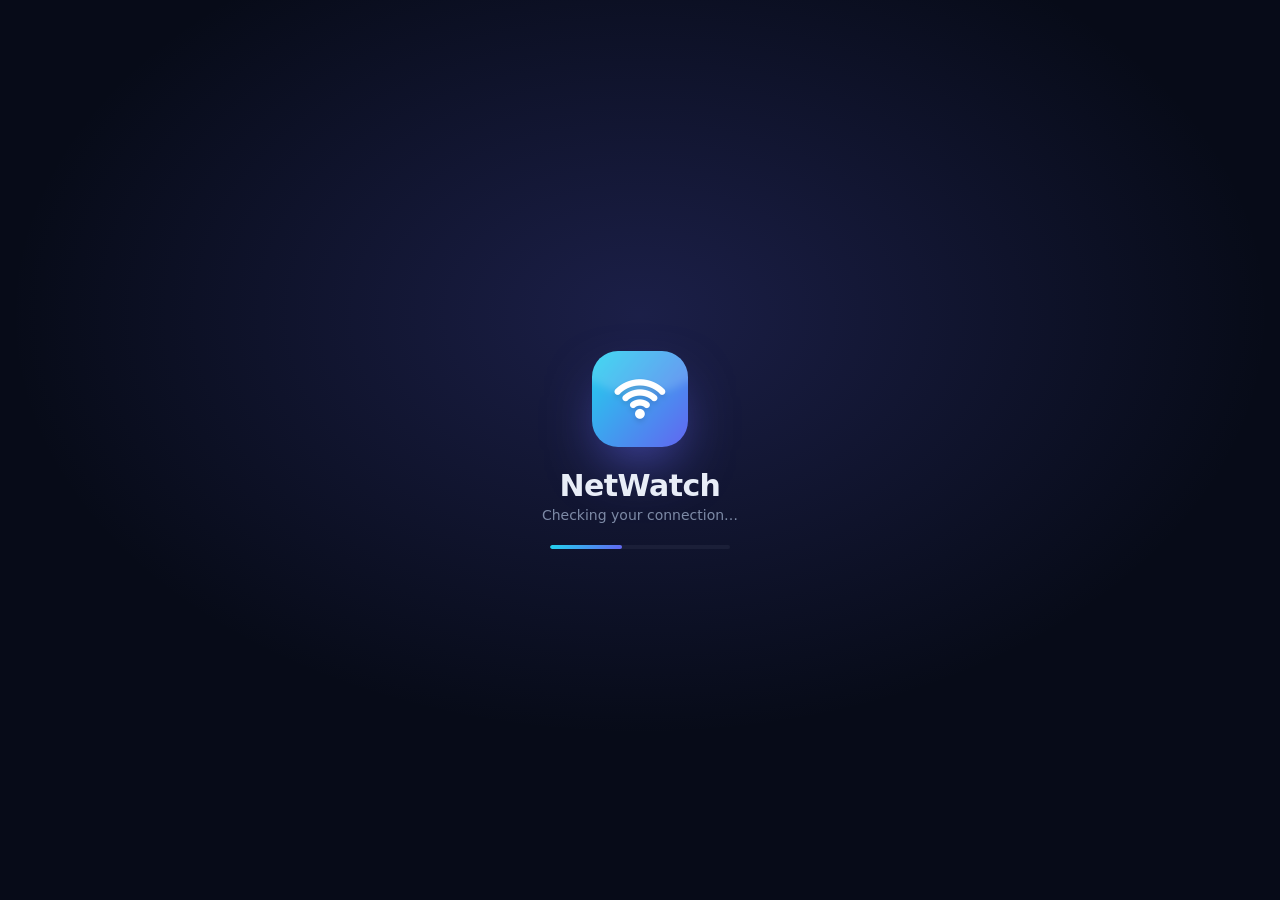
<file: ui/index.html>
<!doctype html>
<html lang="en" data-theme="dark">
<head>
  <meta charset="utf-8">
  <meta name="viewport" content="width=device-width, initial-scale=1, viewport-fit=cover">
  <meta name="theme-color" content="#070b18">
  <meta name="apple-mobile-web-app-capable" content="yes">
  <title>NetWatch</title>
  <link rel="icon" type="image/png" href="icon.png">
  <link rel="apple-touch-icon" href="icon.png">
  <link rel="stylesheet" href="styles.css">
</head>
<body>
  <div id="splash"><div class="splash-in"><img src="icon.png" alt=""><div class="splash-name">NetWatch</div><div class="splash-sub">Checking your connection…</div><div class="splash-bar"><span></span></div></div></div>
  <div class="app">
    <aside class="sidebar">
      <div class="brand">
        <div class="brand-logo" id="brandLogo"></div>
        <div>
          <div class="brand-name">NetWatch</div>
          <div class="brand-sub">Network monitor</div>
        </div>
      </div>
      <nav id="nav"></nav>
      <div class="sidebar-foot">
        <div class="status-pill" id="sidebarStatus">
          <span class="dot live"></span>
          <div class="grow"><div class="t">Starting…</div><div class="s">Measuring</div></div>
        </div>
      </div>
    </aside>
    <main class="main" id="main"></main>
  </div>
  <div class="scrim" id="scrim"></div>
  <div class="drawer" id="drawer"></div>
  <div class="modal" id="modal"></div>
  <div class="toasts" id="toasts"></div>

  <script src="mode.js"></script>
  <script src="chart.umd.min.js"></script>
  <script src="world.js"></script>
  <script src="app.js"></script>
  <script src="app3.js"></script>
  <script src="app5.js"></script>
  <script src="app4.js"></script>
</body>
</html>
</file>
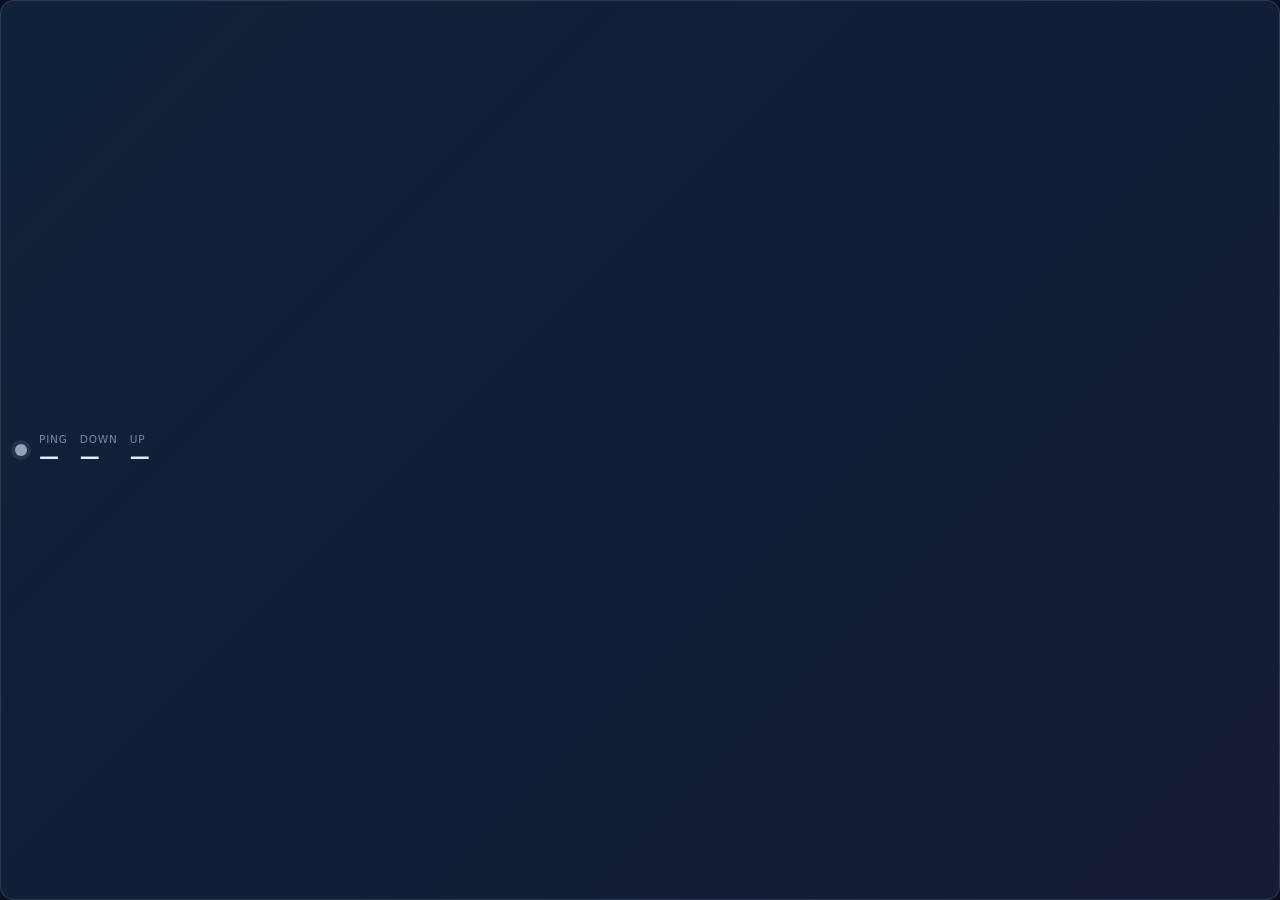
<file: ui/overlay.html>
<!doctype html>
<html lang="en">
<head>
<meta charset="utf-8">
<title>NetWatch mini</title>
<style>
  html, body { margin: 0; height: 100%; background: #0b1124; color: #e8edf7; font-family: "Segoe UI Variable Text", "Segoe UI", system-ui, sans-serif;
    user-select: none; overflow: hidden; }
  .w { display: flex; align-items: center; gap: 12px; height: 100%; padding: 0 12px 0 14px; box-sizing: border-box;
    border: 1px solid rgba(148,163,184,.22); border-radius: 14px; background: linear-gradient(135deg, rgba(56,189,248,.10), rgba(129,140,248,.08)), #0b1124; }
  .dot { width: 12px; height: 12px; border-radius: 50%; background: #94a3b8; flex: none; box-shadow: 0 0 0 4px rgba(148,163,184,.15); }
  .good { background: #22c55e; box-shadow: 0 0 0 4px rgba(34,197,94,.2); } .warn { background: #f59e0b; box-shadow: 0 0 0 4px rgba(245,158,11,.2); }
  .bad { background: #f43f5e; box-shadow: 0 0 0 4px rgba(244,63,94,.25); animation: b 1.2s infinite; }
  @keyframes b { 50% { opacity: .4; } }
  .col { display: flex; flex-direction: column; min-width: 0; }
  .v { font-size: 20px; font-weight: 700; font-variant-numeric: tabular-nums; letter-spacing: -.02em; line-height: 1.1; }
  .v small { font-size: 11px; color: #7d8aa6; font-weight: 600; margin-left: 2px; }
  .l { font-size: 10.5px; color: #7d8aa6; text-transform: uppercase; letter-spacing: .08em; }
  canvas { flex: 1; min-width: 60px; height: 44px; }
  .x { position: absolute; top: 5px; right: 8px; color: #7d8aa6; cursor: pointer; font-size: 13px; opacity: 0; transition: opacity .2s; }
  body:hover .x { opacity: 1; }
</style>
</head>
<body class="pywebview-drag-region">
<div class="w pywebview-drag-region">
  <span class="dot" id="dot"></span>
  <div class="col"><span class="l">Ping</span><span class="v" id="ping">—</span></div>
  <div class="col"><span class="l">Down</span><span class="v" id="down">—</span></div>
  <div class="col"><span class="l">Up</span><span class="v" id="up">—</span></div>
  <canvas id="spark" width="120" height="44"></canvas>
</div>
<span class="x" id="close" title="Close">✕</span>
<script>
  const hist = [];
  function rate(bps) { let b = (bps || 0) * 8, u = ["", "K", "M", "G"], i = 0; while (b >= 999.5 && i < 3) { b /= 1000; i++; } return [b >= 100 || i === 0 ? b.toFixed(0) : b.toFixed(1), u[i] + "b/s"]; }
  function draw() {
    const c = document.getElementById("spark"), x = c.getContext("2d"); x.clearRect(0, 0, c.width, c.height);
    const v = hist.filter(n => n != null); if (v.length < 2) return; const max = Math.max(...v) * 1.2 || 1;
    x.beginPath(); hist.forEach((n, i) => { const px = i / (hist.length - 1) * c.width, py = c.height - (n == null ? 0 : n / max) * (c.height - 4) - 2; i ? x.lineTo(px, py) : x.moveTo(px, py); });
    x.strokeStyle = "#38bdf8"; x.lineWidth = 2; x.stroke();
  }
  async function tick() {
    try {
      const s = await window.pywebview.api.get_mini_state();
      document.getElementById("dot").className = "dot " + (s.status.level || "");
      document.getElementById("ping").innerHTML = s.latency == null ? "—" : `${Math.round(s.latency)}<small>ms</small>`;
      const d = rate(s.down), u = rate(s.up);
      document.getElementById("down").innerHTML = `${d[0]}<small>${d[1]}</small>`;
      document.getElementById("up").innerHTML = `${u[0]}<small>${u[1]}</small>`;
      hist.push(s.latency); if (hist.length > 40) hist.shift(); draw();
    } catch (e) {}
    setTimeout(tick, 2000);
  }
  window.addEventListener("pywebviewready", tick);
  document.getElementById("close").onclick = () => window.pywebview.api.toggle_overlay();
</script>
</body>
</html>
</file>
<file: ui/styles.css>
/* NetWatch 2 — modern dark dashboard */
:root {
  --bg: #070b18;
  --bg-2: #0b1124;
  --surface: rgba(20, 28, 54, 0.72);
  --surface-solid: #121a33;
  --surface-2: rgba(30, 41, 75, 0.55);
  --border: rgba(148, 163, 184, 0.12);
  --border-strong: rgba(148, 163, 184, 0.22);
  --text: #e8edf7;
  --text-2: #b4bfd6;
  --muted: #7d8aa6;
  --accent: #38bdf8;
  --accent-2: #818cf8;
  --accent-grad: linear-gradient(135deg, #22d3ee 0%, #6366f1 100%);
  --good: #22c55e;
  --warn: #f59e0b;
  --bad: #f43f5e;
  --info: #38bdf8;
  --shadow: 0 10px 30px -12px rgba(0, 0, 0, 0.6);
  --radius: 16px;
  --radius-sm: 10px;
  --font: "Segoe UI Variable Text", "Segoe UI", system-ui, -apple-system, "Inter", sans-serif;
  --font-display: "Segoe UI Variable Display", "Segoe UI", system-ui, sans-serif;
  --grid-line: rgba(148, 163, 184, 0.08);
  color-scheme: dark;
}

:root[data-theme="light"] {
  --bg: #eef2f9;
  --bg-2: #e6ebf5;
  --surface: rgba(255, 255, 255, 0.86);
  --surface-solid: #ffffff;
  --surface-2: rgba(241, 245, 252, 0.9);
  --border: rgba(15, 23, 42, 0.08);
  --border-strong: rgba(15, 23, 42, 0.16);
  --text: #0f172a;
  --text-2: #334155;
  --muted: #64748b;
  --shadow: 0 10px 30px -16px rgba(15, 23, 42, 0.25);
  --grid-line: rgba(15, 23, 42, 0.06);
  color-scheme: light;
}

* { box-sizing: border-box; }
html, body { height: 100%; margin: 0; }
body {
  font-family: var(--font);
  font-size: 14px;
  color: var(--text);
  background:
    radial-gradient(1200px 700px at 85% -10%, rgba(99, 102, 241, 0.16), transparent 60%),
    radial-gradient(900px 600px at -10% 110%, rgba(34, 211, 238, 0.10), transparent 60%),
    var(--bg);
  overflow: hidden;
  -webkit-font-smoothing: antialiased;
  user-select: none;
}
input, textarea, select, button { font: inherit; color: inherit; }
.num, .kpi-value, td.num { font-variant-numeric: tabular-nums; }
a { color: var(--accent); }

/* ---------- layout ---------- */
.app { display: grid; grid-template-columns: 236px 1fr; height: 100vh; }
.sidebar {
  display: flex; flex-direction: column; gap: 2px; overflow-y: auto;
  padding: 20px 14px 16px;
  background: linear-gradient(180deg, rgba(13, 19, 40, 0.85), rgba(9, 14, 30, 0.85));
  border-right: 1px solid var(--border);
  backdrop-filter: blur(18px);
}
:root[data-theme="light"] .sidebar { background: rgba(255, 255, 255, 0.75); }
.brand { display: flex; align-items: center; gap: 12px; padding: 4px 10px 22px; }
.brand-logo {
  width: 38px; height: 38px; border-radius: 12px; display: grid; place-items: center;
  background: var(--accent-grad); box-shadow: 0 8px 24px -8px rgba(99, 102, 241, 0.8);
}
.brand-logo svg { width: 22px; height: 22px; color: #fff; }
.brand-name { font-family: var(--font-display); font-weight: 700; font-size: 18px; letter-spacing: -0.02em; }
.brand-sub { font-size: 11px; color: var(--muted); margin-top: 1px; }

.nav-section { font-size: 10.5px; text-transform: uppercase; letter-spacing: 0.1em; color: var(--muted);
  padding: 14px 12px 6px; font-weight: 600; }
.nav-item {
  display: flex; align-items: center; gap: 12px; padding: 7px 12px; border-radius: 10px;
  color: var(--text-2); cursor: pointer; transition: background .15s, color .15s; position: relative;
  font-weight: 500;
}
.nav-item svg { width: 18px; height: 18px; flex: none; opacity: .85; }
.nav-item:hover { background: var(--surface-2); color: var(--text); }
.nav-item.active { background: linear-gradient(90deg, rgba(56, 189, 248, 0.16), rgba(129, 140, 248, 0.06));
  color: var(--text); }
.nav-item.active::before { content: ""; position: absolute; left: -14px; top: 8px; bottom: 8px; width: 3px;
  border-radius: 0 3px 3px 0; background: var(--accent-grad); }
.nav-item.active svg { color: var(--accent); opacity: 1; }
.nav-badge { margin-left: auto; font-size: 11px; font-weight: 600; padding: 1px 7px; border-radius: 99px;
  background: rgba(244, 63, 94, 0.18); color: #fda4af; }
.nav-badge.ok { background: rgba(34, 197, 94, 0.15); color: #86efac; }
.sidebar-foot { margin-top: auto; display: flex; flex-direction: column; gap: 10px; }
.status-pill { display: flex; align-items: center; gap: 10px; padding: 12px; border-radius: 12px;
  background: var(--surface-2); border: 1px solid var(--border); }
.status-pill .t { font-weight: 600; font-size: 13px; }
.status-pill .s { font-size: 11.5px; color: var(--muted); }

.main { overflow-y: auto; overflow-x: hidden; padding: 26px 30px 40px; scroll-behavior: smooth; }
.page-head { display: flex; align-items: flex-end; justify-content: space-between; gap: 16px; margin-bottom: 22px; }
.page-title { font-family: var(--font-display); font-size: 26px; font-weight: 700; letter-spacing: -0.025em; margin: 0; }
.page-sub { color: var(--muted); margin-top: 4px; }
.actions { display: flex; gap: 8px; align-items: center; flex-wrap: wrap; }

/* ---------- cards ---------- */
.card {
  background: var(--surface); border: 1px solid var(--border); border-radius: var(--radius);
  box-shadow: var(--shadow); padding: 18px 20px; backdrop-filter: blur(14px); position: relative; min-width: 0;
}
.card-head { display: flex; align-items: center; justify-content: space-between; margin-bottom: 14px; gap: 10px; }
.card-title { font-weight: 600; font-size: 14px; display: flex; align-items: center; gap: 8px; }
.card-title svg { width: 16px; height: 16px; color: var(--accent); }
.card-sub { color: var(--muted); font-size: 12px; }
.grid { display: grid; gap: 16px; }
.g-2 { grid-template-columns: repeat(2, minmax(0, 1fr)); }
.g-3 { grid-template-columns: repeat(3, minmax(0, 1fr)); }
.g-4 { grid-template-columns: repeat(4, minmax(0, 1fr)); }
.g-6 { grid-template-columns: repeat(6, minmax(0, 1fr)); }
.span-2 { grid-column: span 2; } .span-3 { grid-column: span 3; } .span-4 { grid-column: span 4; }
.mt { margin-top: 16px; }
@media (max-width: 1580px) { .g-6 { grid-template-columns: repeat(3, minmax(0, 1fr)); } }

/* ---------- hero ---------- */
.hero { display: flex; align-items: center; gap: 26px; padding: 24px 28px; overflow: hidden; }
.hero::after { content: ""; position: absolute; inset: 0; border-radius: inherit; pointer-events: none;
  background: radial-gradient(600px 220px at 0% 50%, var(--hero-glow, rgba(34,197,94,.18)), transparent 70%); }
.hero.good { --hero-c: var(--good); --hero-glow: rgba(34, 197, 94, 0.20); }
.hero.warn { --hero-c: var(--warn); --hero-glow: rgba(245, 158, 11, 0.20); }
.hero.bad { --hero-c: var(--bad); --hero-glow: rgba(244, 63, 94, 0.25); }
.hero.unknown { --hero-c: var(--muted); --hero-glow: rgba(148, 163, 184, 0.12); }
.pulse { position: relative; width: 74px; height: 74px; flex: none; display: grid; place-items: center; z-index: 1; }
.pulse .core { width: 54px; height: 54px; border-radius: 50%; display: grid; place-items: center;
  background: radial-gradient(circle at 30% 30%, color-mix(in srgb, var(--hero-c) 80%, white), var(--hero-c));
  box-shadow: 0 0 30px color-mix(in srgb, var(--hero-c) 60%, transparent); }
.pulse .core svg { width: 26px; height: 26px; color: #fff; }
.pulse::before, .pulse::after { content: ""; position: absolute; inset: 0; border-radius: 50%;
  border: 2px solid var(--hero-c); opacity: 0; animation: ripple 2.6s ease-out infinite; }
.pulse::after { animation-delay: 1.3s; }
@keyframes ripple { 0% { transform: scale(.7); opacity: .7; } 100% { transform: scale(1.45); opacity: 0; } }
.hero-text { z-index: 1; flex: 1; min-width: 0; }
.hero-title { font-family: var(--font-display); font-size: 26px; font-weight: 700; letter-spacing: -0.02em; }
.hero-detail { color: var(--text-2); margin-top: 4px; }
.hero-meta { display: flex; gap: 28px; z-index: 1; }
.hero-meta .k { font-size: 11px; text-transform: uppercase; letter-spacing: .08em; color: var(--muted); }
.hero-meta .v { font-size: 15px; font-weight: 600; margin-top: 3px; white-space: nowrap; }

/* ---------- KPI / gauges ---------- */
.kpi { display: flex; align-items: center; gap: 14px; padding: 16px 18px; }
.kpi-label { font-size: 12px; color: var(--muted); font-weight: 500; }
.kpi-value { font-family: var(--font-display); font-size: 24px; font-weight: 700; letter-spacing: -0.02em; line-height: 1.15; }
.kpi-value small { font-size: 13px; font-weight: 600; color: var(--muted); margin-left: 3px; }
.kpi-foot { font-size: 11.5px; color: var(--muted); margin-top: 2px; white-space: nowrap; overflow: hidden; text-overflow: ellipsis; }
.ring { width: 58px; height: 58px; flex: none; position: relative; }
.ring svg { width: 100%; height: 100%; transform: rotate(-90deg); }
.ring .track { stroke: var(--grid-line); }
.ring .bar { transition: stroke-dashoffset .6s cubic-bezier(.2,.8,.2,1), stroke .3s; stroke-linecap: round; }
.ring .icon { position: absolute; inset: 0; display: grid; place-items: center; }
.ring .icon svg { width: 20px; height: 20px; transform: none; color: var(--text-2); }

/* ---------- charts ---------- */
.chart-box { position: relative; height: 230px; }
.chart-box.tall { height: 300px; }
.chart-box.short { height: 160px; }
.legend { display: flex; gap: 14px; flex-wrap: wrap; font-size: 12px; color: var(--text-2); }
.legend i { display: inline-block; width: 10px; height: 10px; border-radius: 3px; margin-right: 6px; vertical-align: -1px; }

/* ---------- buttons & inputs ---------- */
.btn { display: inline-flex; align-items: center; gap: 8px; padding: 8px 14px; border-radius: 10px; cursor: pointer;
  border: 1px solid var(--border-strong); background: var(--surface-2); color: var(--text); font-weight: 600;
  font-size: 13px; transition: transform .08s, background .15s, border-color .15s; white-space: nowrap; }
.btn:hover { border-color: var(--accent); }
.btn:active { transform: translateY(1px); }
.btn svg { width: 16px; height: 16px; }
.btn.primary { background: var(--accent-grad); border: 0; color: #fff; box-shadow: 0 6px 20px -8px rgba(99,102,241,.8); }
.btn.danger { color: #fda4af; border-color: rgba(244, 63, 94, .35); }
.btn.ghost { background: transparent; border-color: transparent; }
.btn.ghost:hover { background: var(--surface-2); }
.btn.sm { padding: 5px 10px; font-size: 12px; }
.btn[disabled] { opacity: .5; pointer-events: none; }
.input, select.input, textarea.input {
  background: rgba(2, 6, 23, 0.35); border: 1px solid var(--border-strong); border-radius: 10px;
  padding: 8px 12px; outline: none; width: 100%; transition: border-color .15s, box-shadow .15s; user-select: text;
}
:root[data-theme="light"] .input { background: #fff; }
.input:focus { border-color: var(--accent); box-shadow: 0 0 0 3px rgba(56, 189, 248, .15); }
.search { position: relative; }
.search svg { position: absolute; left: 11px; top: 50%; transform: translateY(-50%); width: 15px; height: 15px; color: var(--muted); }
.search .input { padding-left: 34px; width: 240px; }
.seg { display: inline-flex; background: var(--surface-2); border: 1px solid var(--border); border-radius: 10px; padding: 3px; }
.seg button { border: 0; background: transparent; padding: 5px 12px; border-radius: 7px; cursor: pointer; color: var(--text-2);
  font-weight: 600; font-size: 12.5px; display: inline-flex; gap: 6px; align-items: center; }
.seg button svg { width: 15px; height: 15px; }
.seg button.on { background: var(--surface-solid); color: var(--text); box-shadow: 0 2px 8px -2px rgba(0,0,0,.35); }
.switch { position: relative; width: 40px; height: 22px; flex: none; }
.switch input { opacity: 0; width: 0; height: 0; }
.switch span { position: absolute; inset: 0; border-radius: 99px; background: var(--border-strong); cursor: pointer; transition: .2s; }
.switch span::after { content: ""; position: absolute; width: 16px; height: 16px; left: 3px; top: 3px; border-radius: 50%;
  background: #fff; transition: .2s; }
.switch input:checked + span { background: var(--accent-2); }
.switch input:checked + span::after { transform: translateX(18px); }

/* ---------- tables ---------- */
.table-wrap { overflow: auto; border-radius: 12px; }
table.t { width: 100%; border-collapse: collapse; font-size: 13px; }
table.t th { text-align: left; font-weight: 600; font-size: 11.5px; color: var(--muted); text-transform: uppercase;
  letter-spacing: .05em; padding: 10px 12px; border-bottom: 1px solid var(--border); position: sticky; top: 0;
  background: var(--surface-solid); cursor: default; z-index: 1; }
table.t th.sortable { cursor: pointer; }
table.t td { padding: 10px 12px; border-bottom: 1px solid var(--border); white-space: nowrap; overflow: hidden; text-overflow: ellipsis; max-width: 340px; }
table.t tr:hover td { background: rgba(148, 163, 184, .05); }
table.t tr:last-child td { border-bottom: 0; }

/* ---------- pills & dots ---------- */
.pill { display: inline-flex; align-items: center; gap: 6px; padding: 2px 9px; border-radius: 99px; font-size: 11.5px; font-weight: 600;
  background: var(--surface-2); color: var(--text-2); border: 1px solid var(--border); white-space: nowrap; }
.pill.good { background: rgba(34, 197, 94, .12); color: #4ade80; border-color: rgba(34,197,94,.25); }
.pill.warn { background: rgba(245, 158, 11, .12); color: #fbbf24; border-color: rgba(245,158,11,.25); }
.pill.bad { background: rgba(244, 63, 94, .12); color: #fb7185; border-color: rgba(244,63,94,.25); }
.pill.info { background: rgba(56, 189, 248, .12); color: #7dd3fc; border-color: rgba(56,189,248,.25); }
:root[data-theme="light"] .pill.good { color: #15803d; } :root[data-theme="light"] .pill.warn { color: #b45309; }
:root[data-theme="light"] .pill.bad { color: #be123c; } :root[data-theme="light"] .pill.info { color: #0369a1; }
.dot { width: 8px; height: 8px; border-radius: 50%; background: var(--muted); flex: none; display: inline-block; }
.dot.good { background: var(--good); box-shadow: 0 0 0 3px rgba(34,197,94,.18); }
.dot.warn { background: var(--warn); box-shadow: 0 0 0 3px rgba(245,158,11,.18); }
.dot.bad { background: var(--bad); box-shadow: 0 0 0 3px rgba(244,63,94,.2); }
.dot.live { animation: blink 1.6s infinite; }
@keyframes blink { 50% { opacity: .35; } }
.muted { color: var(--muted); } .small { font-size: 12px; } .good-t { color: var(--good); } .warn-t { color: var(--warn); } .bad-t { color: var(--bad); }
.row { display: flex; align-items: center; gap: 10px; } .between { justify-content: space-between; } .wrap { flex-wrap: wrap; }
.grow { flex: 1; min-width: 0; } .ellipsis { white-space: nowrap; overflow: hidden; text-overflow: ellipsis; }
.empty { text-align: center; padding: 40px 20px; color: var(--muted); }
.empty svg { width: 42px; height: 42px; opacity: .5; margin-bottom: 10px; }
.callout { display: flex; gap: 12px; align-items: flex-start; padding: 14px 16px; border-radius: 12px;
  background: rgba(56, 189, 248, .08); border: 1px solid rgba(56, 189, 248, .22); color: var(--text-2); }
.callout svg { width: 18px; height: 18px; color: var(--accent); flex: none; margin-top: 1px; }
.callout.warn { background: rgba(245, 158, 11, .08); border-color: rgba(245, 158, 11, .25); }
.callout.warn svg { color: var(--warn); }

/* ---------- events list ---------- */
.ev { display: flex; gap: 12px; padding: 10px 0; border-bottom: 1px solid var(--border); align-items: flex-start; }
.ev:last-child { border-bottom: 0; }
.ev-ic { width: 30px; height: 30px; border-radius: 9px; display: grid; place-items: center; flex: none; background: var(--surface-2); }
.ev-ic svg { width: 15px; height: 15px; }
.ev-ic.ALERT { background: rgba(244,63,94,.14); color: var(--bad); } .ev-ic.WARN { background: rgba(245,158,11,.14); color: var(--warn); }
.ev-ic.OK { background: rgba(34,197,94,.14); color: var(--good); } .ev-ic.INFO { background: rgba(56,189,248,.12); color: var(--info); }
.ev-msg { font-size: 13px; line-height: 1.4; }
.ev-time { font-size: 11.5px; color: var(--muted); margin-top: 2px; }

/* ---------- devices ---------- */
.dev-grid { display: grid; grid-template-columns: repeat(auto-fill, minmax(232px, 1fr)); gap: 14px; }
.dev { cursor: pointer; padding: 16px; transition: transform .15s, border-color .15s; }
.dev:hover { transform: translateY(-2px); border-color: var(--border-strong); }
.dev.offline { opacity: .55; }
.dev-ic { width: 44px; height: 44px; border-radius: 13px; display: grid; place-items: center; flex: none;
  background: linear-gradient(135deg, rgba(56,189,248,.18), rgba(129,140,248,.12)); color: var(--accent); }
.dev-ic svg { width: 22px; height: 22px; }
.dev-name { font-weight: 600; font-size: 14px; }
.dev-meta { font-size: 12px; color: var(--muted); margin-top: 2px; }
.dev-foot { display: flex; justify-content: space-between; align-items: center; margin-top: 14px; font-size: 12px; color: var(--muted); }
.type-chip { font-size: 11px; text-transform: capitalize; }
.map-wrap { height: 620px; position: relative; }
.map-wrap svg { width: 100%; height: 100%; }
.map-node { cursor: pointer; }
.map-node:hover circle.bg { stroke: var(--accent); stroke-width: 2; }

/* ---------- drawer / modal ---------- */
.scrim { position: fixed; inset: 0; background: rgba(2, 6, 23, .55); backdrop-filter: blur(4px); z-index: 40;
  opacity: 0; pointer-events: none; transition: opacity .2s; }
.scrim.on { opacity: 1; pointer-events: auto; }
.drawer { position: fixed; top: 0; right: 0; bottom: 0; width: 460px; z-index: 50; background: var(--surface-solid);
  border-left: 1px solid var(--border); box-shadow: -20px 0 40px -20px rgba(0,0,0,.6); transform: translateX(100%);
  transition: transform .25s cubic-bezier(.2,.8,.2,1); overflow-y: auto; padding: 24px; }
.drawer.on { transform: none; }
.modal { position: fixed; left: 50%; top: 50%; width: 520px; max-width: calc(100vw - 40px); z-index: 50;
  transform: translate(-50%, -46%) scale(.98); opacity: 0; pointer-events: none; transition: .2s;
  background: var(--surface-solid); border: 1px solid var(--border); border-radius: 18px; padding: 24px; box-shadow: var(--shadow); }
.modal.on { opacity: 1; pointer-events: auto; transform: translate(-50%, -50%); }
.field { display: flex; flex-direction: column; gap: 6px; margin-bottom: 14px; }
.field label { font-size: 12px; color: var(--muted); font-weight: 600; }
.field .hint { font-size: 11.5px; color: var(--muted); }
.kv { display: grid; grid-template-columns: 120px 1fr; gap: 8px 12px; font-size: 13px; }
.kv .k { color: var(--muted); } .kv .v { user-select: text; overflow-wrap: anywhere; }

/* ---------- toasts ---------- */
.toasts { position: fixed; right: 22px; bottom: 22px; display: flex; flex-direction: column; gap: 10px; z-index: 60; }
.toast { min-width: 280px; max-width: 380px; padding: 12px 16px; border-radius: 12px; background: var(--surface-solid);
  border: 1px solid var(--border-strong); box-shadow: var(--shadow); font-size: 13px; animation: slide .25s ease-out;
  border-left: 4px solid var(--accent); }
.toast.bad { border-left-color: var(--bad); } .toast.good { border-left-color: var(--good); }
@keyframes slide { from { transform: translateY(12px); opacity: 0; } }

/* ---------- speed test ---------- */
.speedo-wrap { display: grid; place-items: center; padding: 10px 0 0; }
.speedo { width: 100%; max-width: 360px; height: auto; display: block; }
.speedo .val { font-family: var(--font-display); font-weight: 700; font-size: 54px; fill: var(--text); letter-spacing: -0.03em; }
.speedo .unit { fill: var(--muted); font-size: 14px; font-weight: 600; }
.speedo .phase { fill: var(--accent); font-size: 13px; font-weight: 700; letter-spacing: .12em; text-transform: uppercase; }
.speedo .tick { fill: var(--muted); font-size: 11px; }
.go-btn { width: 110px; height: 110px; margin-top: -6px; border-radius: 50%; border: 0; cursor: pointer; color: #fff; font-family: var(--font-display);
  font-size: 24px; font-weight: 800; letter-spacing: .05em; background: var(--accent-grad);
  box-shadow: 0 0 0 10px rgba(99,102,241,.12), 0 0 0 22px rgba(56,189,248,.06), 0 20px 50px -10px rgba(99,102,241,.8);
  transition: transform .15s; }
.go-btn:hover { transform: scale(1.04); }
.big-stat { text-align: center; }
.big-stat .v { font-family: var(--font-display); font-size: 30px; font-weight: 700; letter-spacing: -0.02em; }
.big-stat .l { color: var(--muted); font-size: 12px; display: flex; align-items: center; gap: 6px; justify-content: center; }
.big-stat .l svg { width: 14px; height: 14px; }
.progress { height: 6px; background: var(--grid-line); border-radius: 99px; overflow: hidden; }
.progress > span { display: block; height: 100%; background: var(--accent-grad); border-radius: 99px; transition: width .3s; }

/* ---------- traceroute ---------- */
.hops { position: relative; padding-left: 8px; }
.hop { display: grid; grid-template-columns: 44px 1fr 260px 70px; gap: 14px; align-items: center; padding: 10px 0; position: relative; }
.hop::before { content: ""; position: absolute; left: 21px; top: 0; bottom: 0; width: 2px; background: var(--border-strong); }
.hop:first-child::before { top: 50%; } .hop:last-child::before { bottom: 50%; }
.hop-n { width: 34px; height: 34px; border-radius: 50%; display: grid; place-items: center; font-weight: 700; font-size: 13px;
  background: var(--surface-solid); border: 2px solid var(--border-strong); position: relative; z-index: 1; margin-left: 4px; }
.hop.ok .hop-n { border-color: var(--good); } .hop.slow .hop-n { border-color: var(--warn); } .hop.timeout .hop-n { border-color: var(--muted); border-style: dashed; }
.hop.jump .hop-n { border-color: var(--bad); box-shadow: 0 0 0 4px rgba(244,63,94,.15); }
.hbar { height: 8px; border-radius: 99px; background: var(--grid-line); overflow: hidden; }
.hbar span { display: block; height: 100%; border-radius: 99px; background: var(--accent-grad); }

/* ---------- misc ---------- */
.bars-h .b { display: grid; grid-template-columns: 160px 1fr 90px; gap: 12px; align-items: center; padding: 6px 0; font-size: 13px; }
.bars-h .track { height: 10px; border-radius: 99px; background: var(--grid-line); overflow: hidden; display: flex; }
.bars-h .track span { height: 100%; }
.avatar { width: 30px; height: 30px; border-radius: 9px; display: grid; place-items: center; font-weight: 700; font-size: 13px; color: #fff; flex: none; }
.svc { display: flex; flex-direction: column; gap: 10px; }
.uptime-strip { display: flex; gap: 3px; height: 26px; align-items: flex-end; }
.uptime-strip i { flex: 1; border-radius: 3px; background: var(--good); min-width: 3px; opacity: .85; }
.uptime-strip i.bad { background: var(--bad); } .uptime-strip i.none { background: var(--grid-line); }
.section-title { font-size: 12px; text-transform: uppercase; letter-spacing: .08em; color: var(--muted); font-weight: 700; margin: 26px 0 12px; }
.settings-nav { position: sticky; top: 0; }
.settings-row { display: flex; align-items: center; justify-content: space-between; gap: 20px; padding: 14px 0; border-bottom: 1px solid var(--border); }
.settings-row:last-child { border-bottom: 0; }
.settings-row .l { flex: 1; } .settings-row .t { font-weight: 600; } .settings-row .d { font-size: 12px; color: var(--muted); margin-top: 2px; }
.settings-row .c { width: 300px; display: flex; justify-content: flex-end; gap: 8px; }
.settings-row .c .input { max-width: 300px; }
.signal-bars { display: inline-flex; gap: 2px; align-items: flex-end; height: 14px; }
.signal-bars i { width: 4px; border-radius: 1px; background: var(--grid-line); }
.signal-bars i.on { background: var(--good); }
::-webkit-scrollbar { width: 10px; height: 10px; }
::-webkit-scrollbar-thumb { background: rgba(148,163,184,.22); border-radius: 99px; border: 2px solid transparent; background-clip: padding-box; }
::-webkit-scrollbar-track { background: transparent; }
.fade-in { animation: fade .25s ease-out; }
@keyframes fade { from { opacity: 0; transform: translateY(6px); } }
.spin { animation: spin 1s linear infinite; }
@keyframes spin { to { transform: rotate(360deg); } }

:root[data-theme="light"] .nav-badge { background: rgba(244, 63, 94, .14); color: #be123c; }
:root[data-theme="light"] .nav-badge.ok { background: rgba(34, 197, 94, .16); color: #15803d; }
:root[data-theme="light"] table.t th { background: #f8fafc; }

/* ================= v3 additions ================= */
.grade { width: 96px; height: 96px; border-radius: 24px; display: grid; place-items: center; font-family: var(--font-display);
  font-size: 44px; font-weight: 800; flex: none; color: #fff; background: #64748b; box-shadow: var(--shadow); }
.grade.good { background: linear-gradient(135deg, #22c55e, #059669); } .grade.warn { background: linear-gradient(135deg, #f59e0b, #d97706); }
.grade.bad { background: linear-gradient(135deg, #f43f5e, #be123c); }
.tl-row { display: grid; grid-template-columns: 220px 1fr 50px; gap: 12px; align-items: center; padding: 5px 0; cursor: pointer; font-size: 13px; }
.tl-row:hover .tl-bar rect:first-child { fill: var(--border-strong); }
.tl-bar { width: 100%; height: 20px; display: block; }
.tl-axis { position: relative; height: 16px; font-size: 11px; color: var(--muted); }
.tiles { display: grid; grid-template-columns: repeat(auto-fill, minmax(150px, 1fr)); gap: 10px; }
.tile { border: 1px solid var(--border); border-left: 4px solid var(--c, var(--accent)); border-radius: 12px; padding: 12px 14px; background: var(--surface-2); }
.check { display: flex; gap: 12px; align-items: flex-start; padding: 9px 0; border-bottom: 1px solid var(--border); }
.check:last-of-type { border-bottom: 0; }
.steps { position: relative; }
.step { display: flex; gap: 14px; padding: 12px 0; position: relative; }
.step::before { content: ""; position: absolute; left: 17px; top: 46px; bottom: -6px; width: 2px; background: var(--border-strong); }
.step:last-child::before { display: none; }
.step-n { width: 36px; height: 36px; border-radius: 50%; display: grid; place-items: center; flex: none; background: var(--surface-2); border: 2px solid var(--border-strong); z-index: 1; }
.step-n svg { width: 16px; height: 16px; }
.step.good .step-n { border-color: var(--good); color: var(--good); background: rgba(34,197,94,.12); }
.step.warn .step-n { border-color: var(--warn); color: var(--warn); background: rgba(245,158,11,.12); }
.step.bad .step-n { border-color: var(--bad); color: var(--bad); background: rgba(244,63,94,.12); }
.doc-hero { display: flex; align-items: center; justify-content: space-between; gap: 20px; padding: 26px 28px;
  background: linear-gradient(120deg, rgba(56,189,248,.12), rgba(129,140,248,.10)), var(--surface); }
.chat { display: flex; flex-direction: column; min-height: calc(100vh - 170px); }
.chat-log { flex: 1; overflow-y: auto; display: flex; flex-direction: column; gap: 10px; padding: 4px; max-height: calc(100vh - 330px); min-height: 260px; }
.bubble { max-width: 78%; padding: 11px 15px; border-radius: 16px; line-height: 1.5; font-size: 13.5px; user-select: text; }
.bubble.user { align-self: flex-end; background: var(--accent-grad); color: #fff; border-bottom-right-radius: 5px; }
.bubble.assistant { align-self: flex-start; background: var(--surface-2); border: 1px solid var(--border); border-bottom-left-radius: 5px; }
.bubble.err { border-color: rgba(244,63,94,.4); }
.world { width: 100%; height: auto; display: block; }
.world circle { transition: r .3s; cursor: help; }
.app-dom { border-bottom: 1px solid var(--border); padding: 6px 0; }
.app-dom summary { display: flex; align-items: center; gap: 10px; cursor: pointer; list-style: none; padding: 4px 0; }
.app-dom summary::-webkit-details-marker { display: none; }
.site.offline { opacity: .6; }
.login { min-height: 100vh; display: grid; place-items: center; padding: 20px; }
.bars-h .b span:first-child { min-width: 0; }

/* ================= phone / narrow layout ================= */
@media (max-width: 860px) {
  body { overflow: auto; }
  .app { display: block; height: auto; }
  .sidebar { position: sticky; top: 0; z-index: 30; flex-direction: row; align-items: center; padding: 10px 12px; gap: 10px;
    border-right: 0; border-bottom: 1px solid var(--border); overflow-x: auto; }
  .brand { padding: 0; } .brand-sub, .brand-name, .nav-section, .sidebar-foot { display: none; }
  #nav { display: flex; gap: 4px; }
  .nav-item { padding: 7px 10px; white-space: nowrap; } .nav-item.active::before { display: none; }
  .main { padding: 16px 14px 40px; overflow: visible; }
  .page-head { flex-direction: column; align-items: flex-start; } .page-title { font-size: 22px; }
  .g-2, .g-3, .g-4, .g-6 { grid-template-columns: minmax(0, 1fr); }
  .span-2, .span-3, .span-4 { grid-column: auto; }
  .hero { flex-direction: column; align-items: flex-start; } .hero-meta { flex-wrap: wrap; gap: 14px 22px; }
  .search .input { width: 100%; } .actions { width: 100%; }
  .drawer { width: 100%; } .settings-row { flex-direction: column; align-items: flex-start; } .settings-row .c { width: 100%; justify-content: flex-start; }
  .hop { grid-template-columns: 40px 1fr 70px; } .hop .hbar { display: none; }
  .tl-row { grid-template-columns: 120px 1fr 40px; }
  .bars-h .b { grid-template-columns: 110px 1fr 70px !important; }
  .doc-hero { flex-direction: column; align-items: flex-start; }
  .map-wrap { height: 420px; }
  .site .g-4 { grid-template-columns: repeat(4, minmax(0, 1fr)); }
  .chat-log { max-height: 55vh; }
}

/* ================= v3.1: splash, about, onboarding ================= */
#splash { position: fixed; inset: 0; z-index: 100; display: grid; place-items: center; transition: opacity .45s ease;
  background: radial-gradient(900px 600px at 50% 35%, rgba(99,102,241,.22), transparent 70%), var(--bg); }
#splash.out { opacity: 0; pointer-events: none; }
.splash-in { text-align: center; animation: fade .5s ease-out; }
.splash-in img { width: 96px; height: 96px; border-radius: 26px; box-shadow: 0 24px 60px -18px rgba(99,102,241,.9); }
.splash-name { font-family: var(--font-display); font-size: 30px; font-weight: 700; letter-spacing: -.02em; margin-top: 18px; }
.splash-sub { color: var(--muted); margin-top: 4px; }
.splash-bar { width: 180px; height: 4px; border-radius: 99px; background: var(--grid-line); margin: 22px auto 0; overflow: hidden; }
.splash-bar span { display: block; height: 100%; width: 40%; border-radius: 99px; background: var(--accent-grad); animation: slidebar 1.1s ease-in-out infinite; }
@keyframes slidebar { 0% { transform: translateX(-100%); } 100% { transform: translateX(260%); } }
.ver-link { display: block; text-align: center; font-size: 11px; color: var(--muted); text-decoration: none; padding: 2px 0 0; }
.ver-link:hover { color: var(--accent); }

.about-hero { display: flex; align-items: center; gap: 24px; padding: 26px 28px; overflow: hidden;
  background: radial-gradient(700px 260px at 0% 0%, rgba(99,102,241,.20), transparent 70%), var(--surface); }
.about-icon { width: 104px; height: 104px; border-radius: 28px; box-shadow: 0 20px 50px -16px rgba(99,102,241,.8); flex: none; }
.about-name { font-family: var(--font-display); font-size: 34px; font-weight: 800; letter-spacing: -.03em; }
.about-ver { display: flex; gap: 8px; align-items: center; flex-wrap: wrap; margin-top: 6px; }
.about-actions { display: flex; flex-direction: column; gap: 8px; align-items: stretch; }
.about-actions .btn { justify-content: center; }
.releases { position: relative; }
.release { border-bottom: 1px solid var(--border); }
.release:last-child { border-bottom: 0; }
.release summary { display: flex; gap: 14px; align-items: center; padding: 12px 0; cursor: pointer; list-style: none; }
.release summary::-webkit-details-marker { display: none; }
.release .chev { color: var(--muted); transition: transform .2s; }
.release[open] .chev { transform: rotate(180deg); }
.rel-dot { width: 12px; height: 12px; border-radius: 50%; border: 2px solid var(--border-strong); flex: none; }
.rel-dot.now { border-color: var(--accent); background: var(--accent); box-shadow: 0 0 0 4px rgba(56,189,248,.18); }
.release ul { margin: 0 0 14px 26px; padding-left: 16px; color: var(--text-2); font-size: 13px; line-height: 1.7; }
.kv.sys { grid-template-columns: 130px 1fr; font-size: 12.5px; }
.about-foot { text-align: center; margin: 26px 0 6px; line-height: 1.7; }
.update-card { border-color: rgba(34,197,94,.35); background: linear-gradient(90deg, rgba(34,197,94,.08), transparent), var(--surface); }

.modal.wide { width: 640px; padding: 28px 30px 22px; }
.ob-dots { display: flex; gap: 6px; justify-content: center; margin-bottom: 18px; }
.ob-dots i { width: 8px; height: 8px; border-radius: 99px; background: var(--border-strong); transition: .25s; }
.ob-dots i.on { width: 26px; background: var(--accent-grad); } .ob-dots i.done { background: var(--accent); }
.ob-hero { text-align: center; margin-bottom: 20px; }
.ob-hero img { width: 80px; height: 80px; border-radius: 22px; box-shadow: 0 18px 44px -16px rgba(99,102,241,.85); }
.ob-title { font-family: var(--font-display); font-size: 24px; font-weight: 700; letter-spacing: -.02em; margin: 12px 0 4px; }
.ob-head { margin-bottom: 18px; } .ob-head .ob-title { margin-top: 0; }
.ob-feats { display: grid; grid-template-columns: 1fr 1fr; gap: 12px; }
.ob-feat { display: flex; gap: 12px; padding: 14px; border: 1px solid var(--border); border-radius: 14px; background: var(--surface-2); }
.ob-ic { width: 36px; height: 36px; border-radius: 11px; display: grid; place-items: center; flex: none;
  background: linear-gradient(135deg, rgba(56,189,248,.2), rgba(129,140,248,.16)); color: var(--accent); }
.ob-ic svg { width: 18px; height: 18px; }
.ob-row { display: flex; align-items: center; justify-content: space-between; gap: 16px; padding: 12px 0; border-bottom: 1px solid var(--border); cursor: pointer; }
.ob-row:last-of-type { border-bottom: 0; }
.ob-foot { margin-top: 22px; padding-top: 16px; border-top: 1px solid var(--border); }
.ob-themes { display: flex; gap: 10px; }
.ob-theme { display: flex; align-items: center; gap: 10px; padding: 10px 16px; border-radius: 12px; cursor: pointer; font-weight: 600;
  border: 1px solid var(--border-strong); background: var(--surface-2); color: var(--text); }
.ob-theme.on { border-color: var(--accent); box-shadow: 0 0 0 3px rgba(56,189,248,.18); }
.ob-theme .sw { width: 28px; height: 18px; border-radius: 5px; border: 1px solid var(--border-strong); }
.ob-theme .sw.dark { background: linear-gradient(135deg, #0b1124 60%, #6366f1); } .ob-theme .sw.light { background: linear-gradient(135deg, #ffffff 60%, #38bdf8); }
.wn { list-style: none; padding: 0; margin: 0; display: flex; flex-direction: column; gap: 10px; }
.wn li { display: flex; gap: 10px; align-items: flex-start; color: var(--text-2); line-height: 1.45; }
.wn li svg { color: var(--good); flex: none; margin-top: 2px; }
@media (max-width: 860px) { .about-hero { flex-direction: column; align-items: flex-start; } .ob-feats { grid-template-columns: 1fr; } .modal.wide { width: calc(100vw - 24px); } }

/* ---------------------------------------------------------- Router page (3.2) */
.rt-ports { width: 100%; max-height: 200px; display: block; margin: 0 auto; }
.rt-port-name { font-size: 12px; font-weight: 600; fill: var(--text-2); }
.rt-port-speed { font-size: 12px; font-weight: 600; }
.rt-port-max { font-size: 10px; fill: var(--muted); }
.rt-bands { display: grid; gap: 12px; }
.rt-band { padding: 12px 14px; border-radius: 12px; background: var(--surface-2); border: 1px solid var(--border); }
.rt-chat { display: flex; flex-direction: column; gap: 10px; margin-top: 14px; max-height: 520px; overflow-y: auto; padding-right: 4px; }
.rt-chat .bubble { max-width: 92%; }
.ai-md p { margin: 0 0 8px; } .ai-md p:last-child { margin-bottom: 0; }
.ai-md ul, .ai-md ol { margin: 4px 0 10px; padding-left: 20px; } .ai-md li { margin: 3px 0; }
.ai-md .ai-h { font-weight: 700; margin: 12px 0 6px; color: var(--text); } .ai-md .ai-h:first-child { margin-top: 0; }
.ai-md code { font-size: 12px; padding: 1px 5px; border-radius: 5px; background: var(--surface-solid); }
.rt-raw pre { max-height: 360px; overflow: auto; margin: 12px 0 0; padding: 12px; border-radius: 10px; background: var(--surface-2); user-select: text; white-space: pre-wrap; word-break: break-all; }
.rt-setup h3 { font-size: 17px; }
@media (max-width: 900px) { #rtKpis { grid-template-columns: repeat(2, minmax(0, 1fr)); } }
</file>
